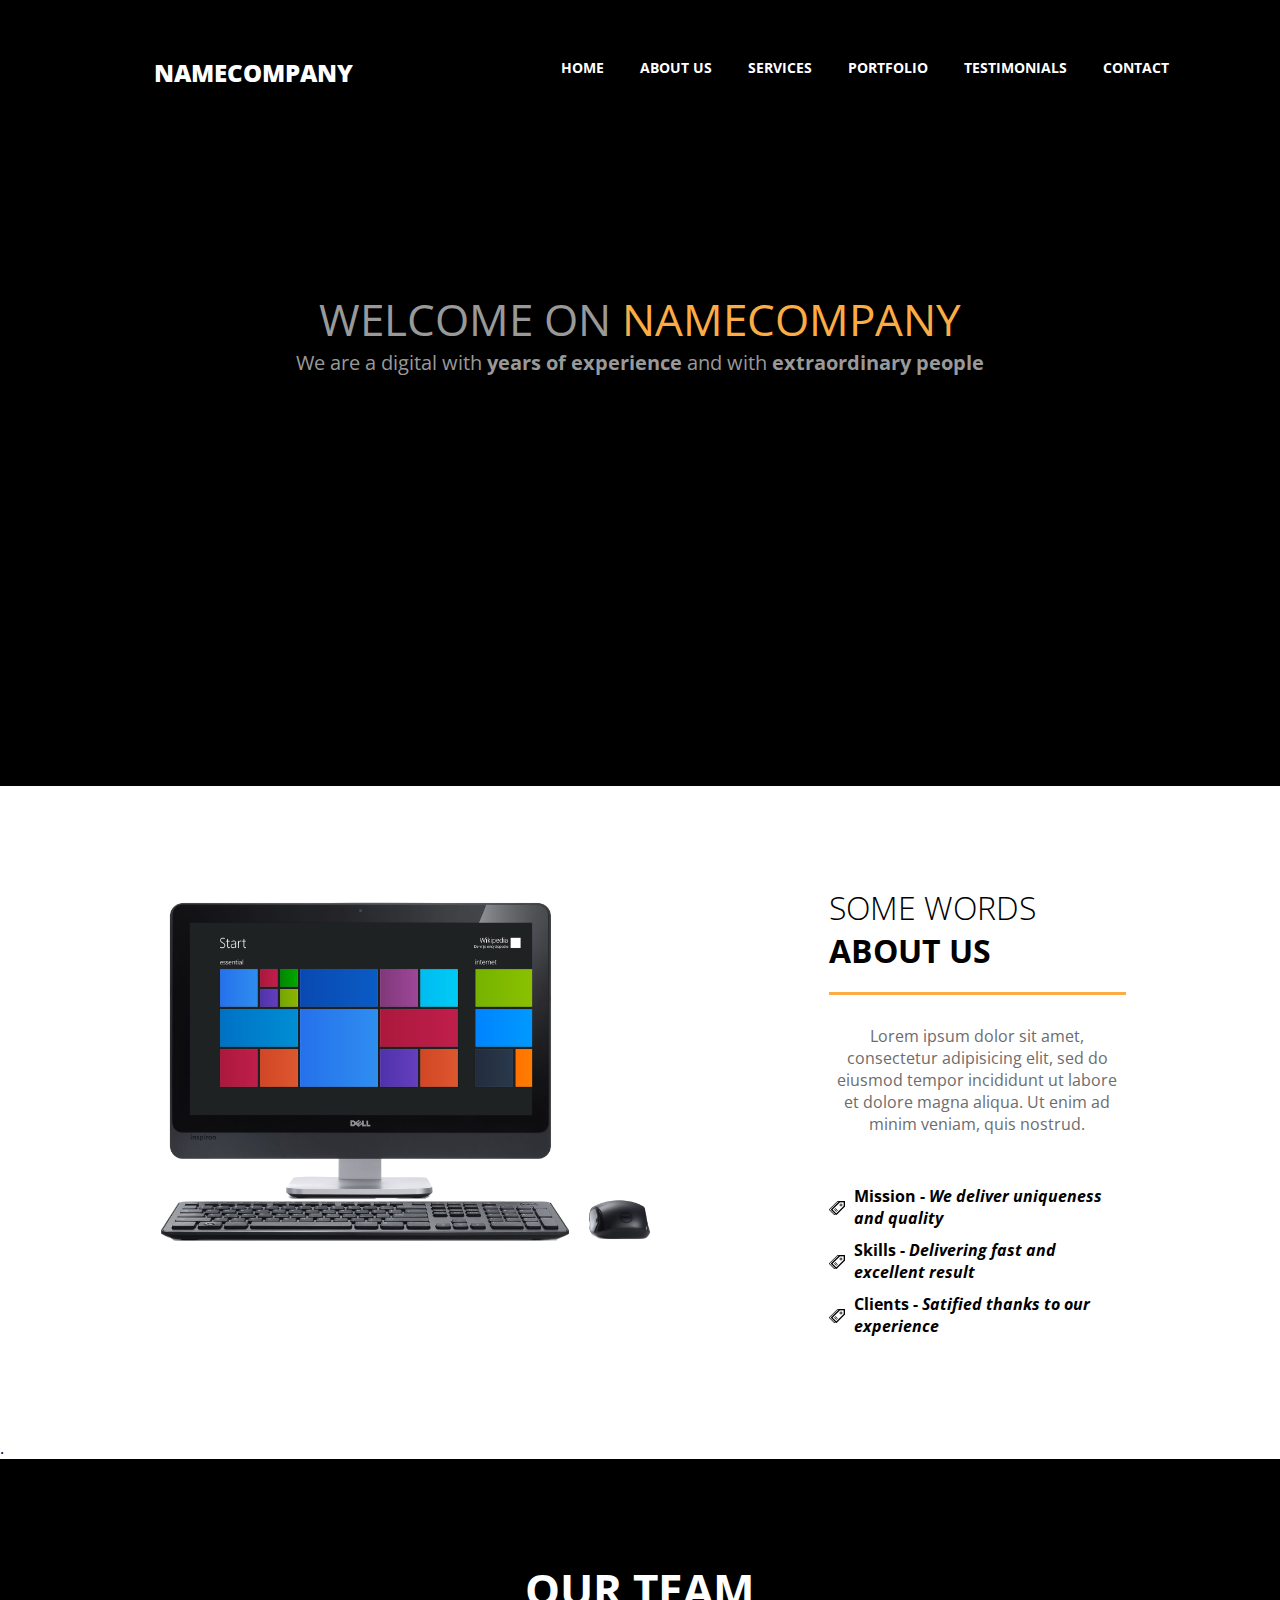
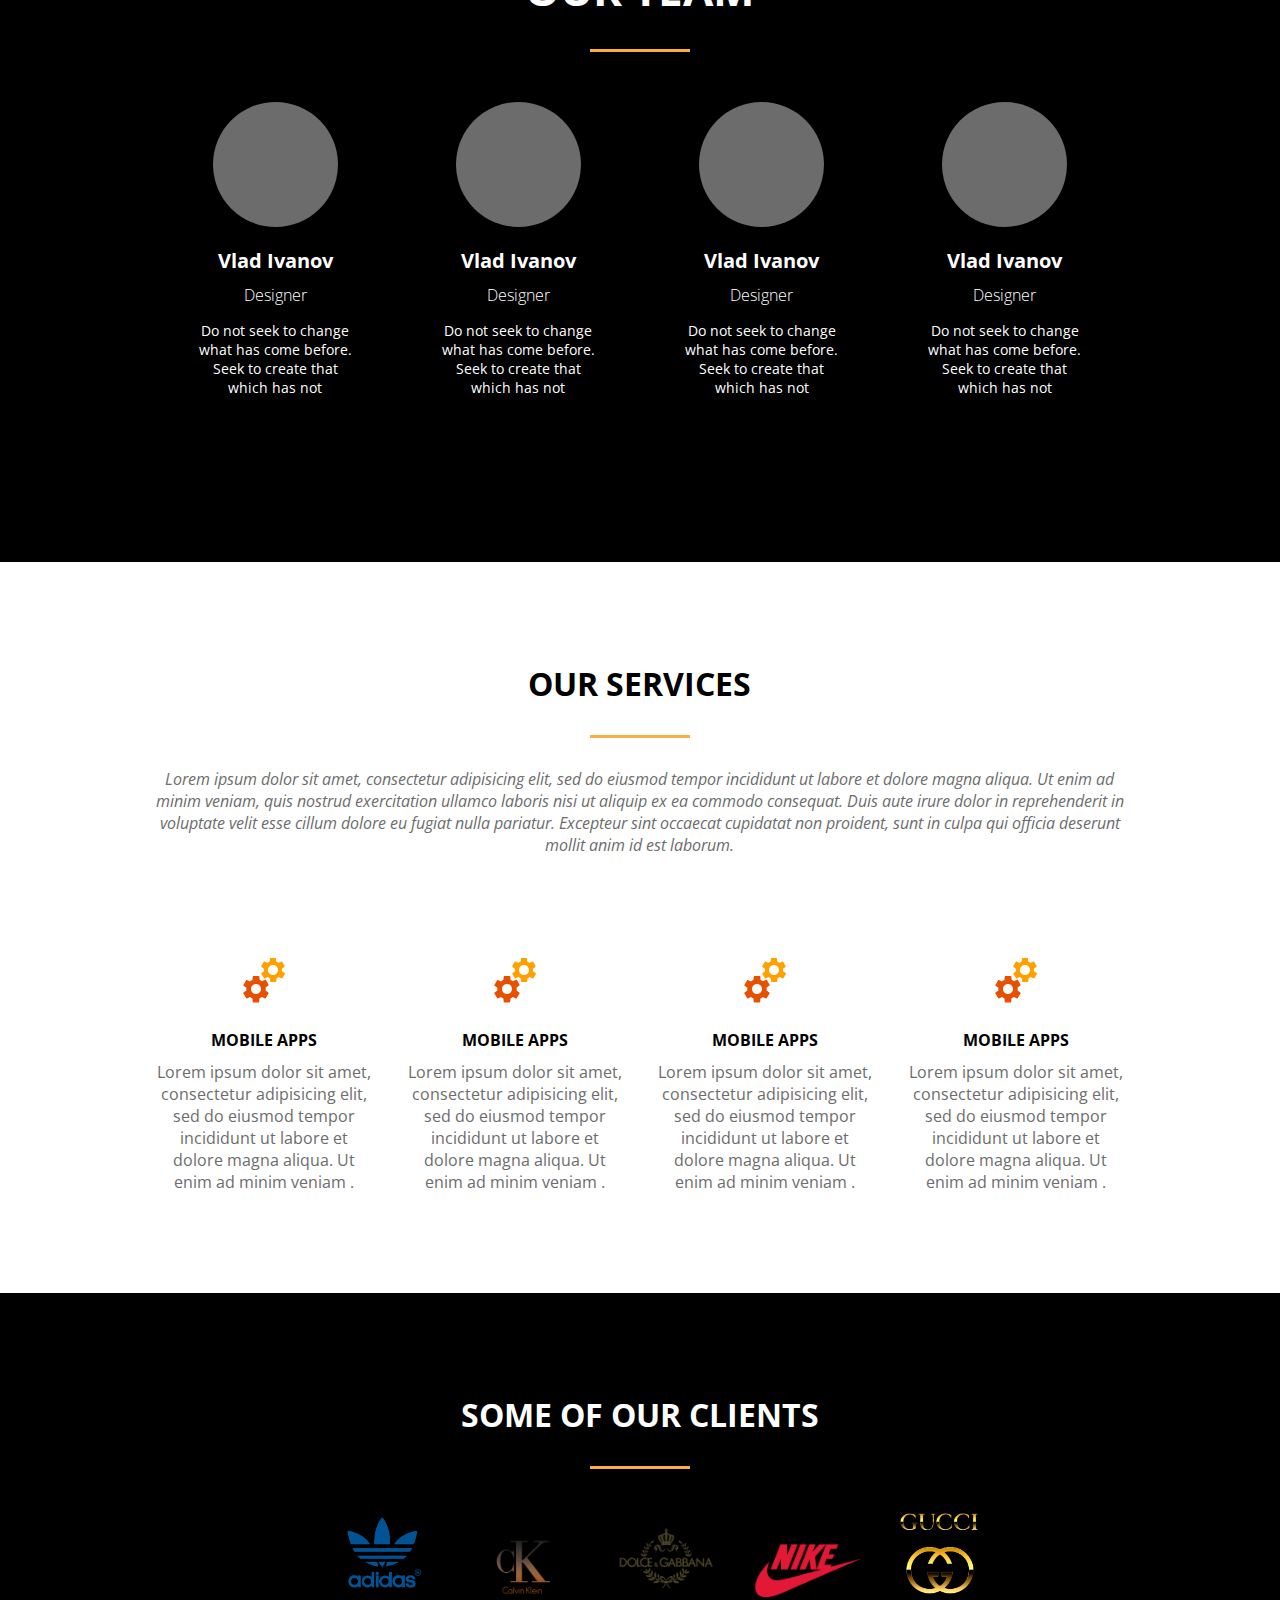
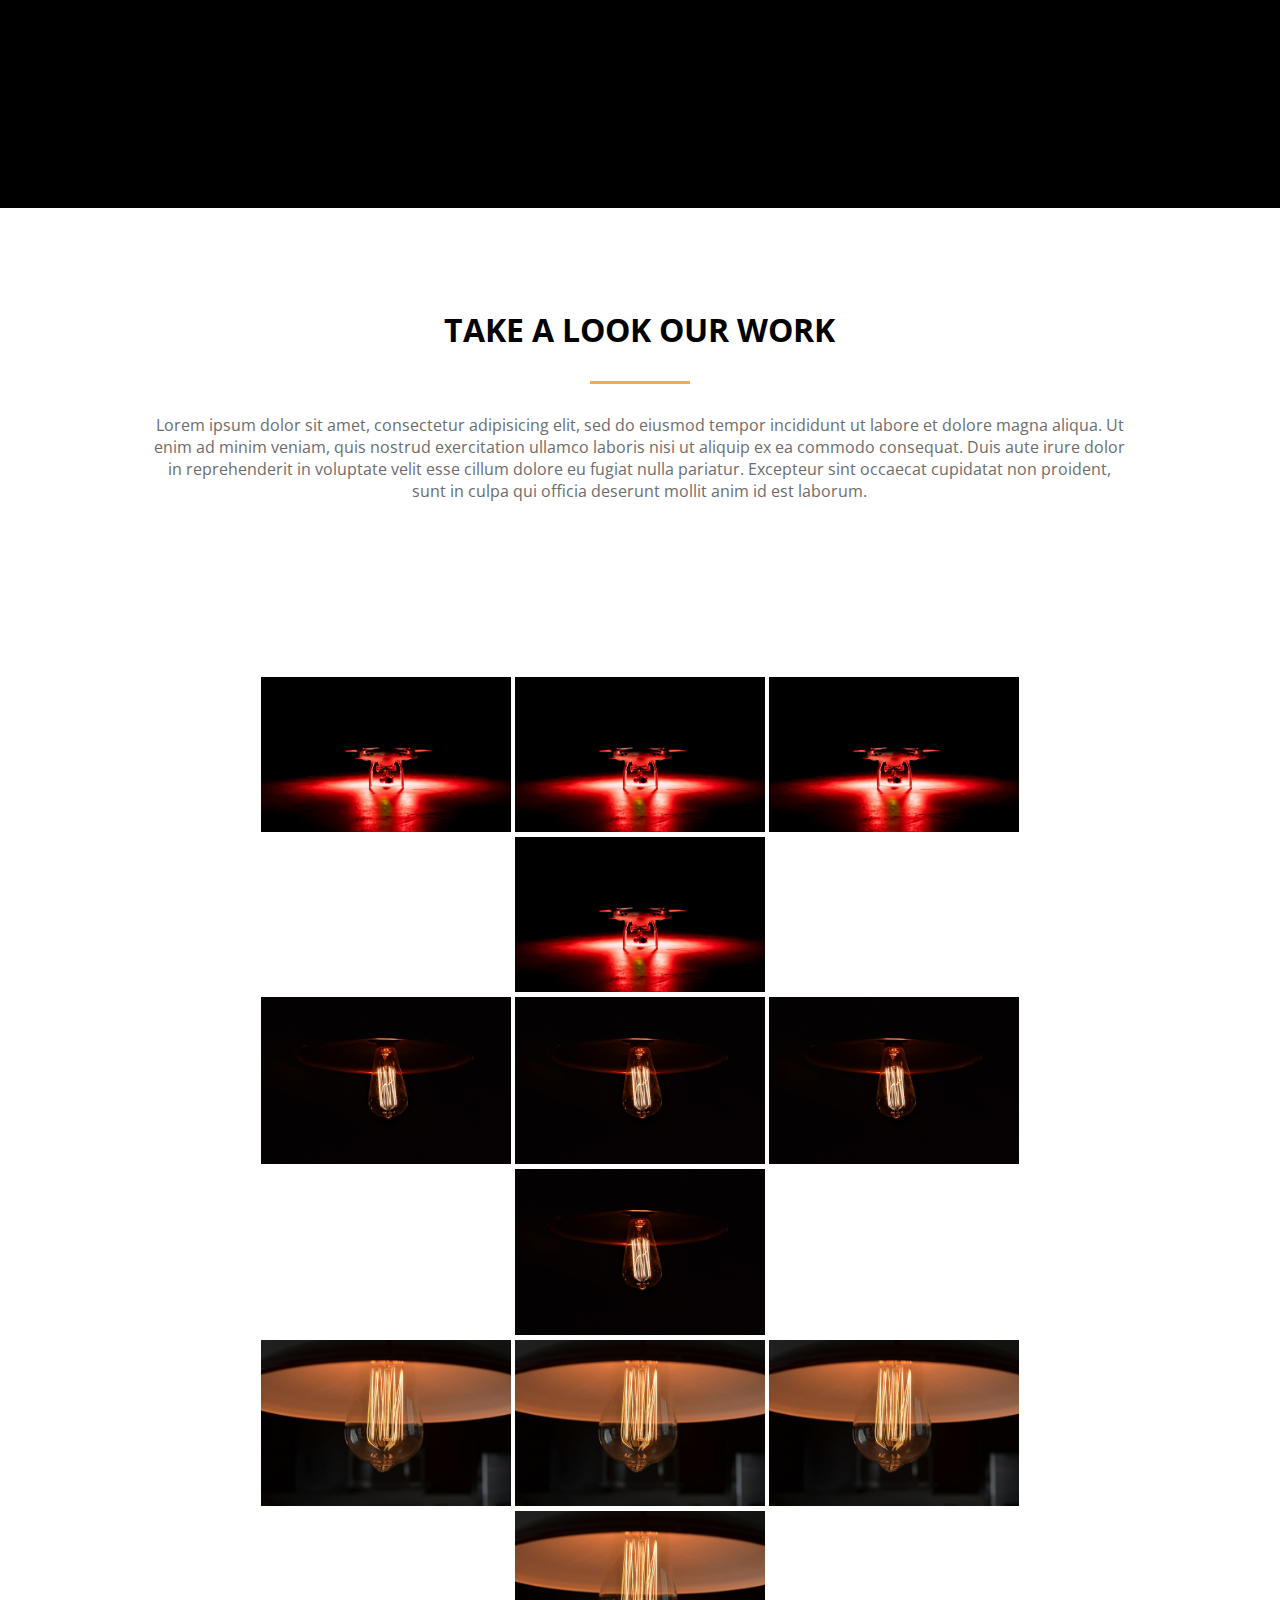
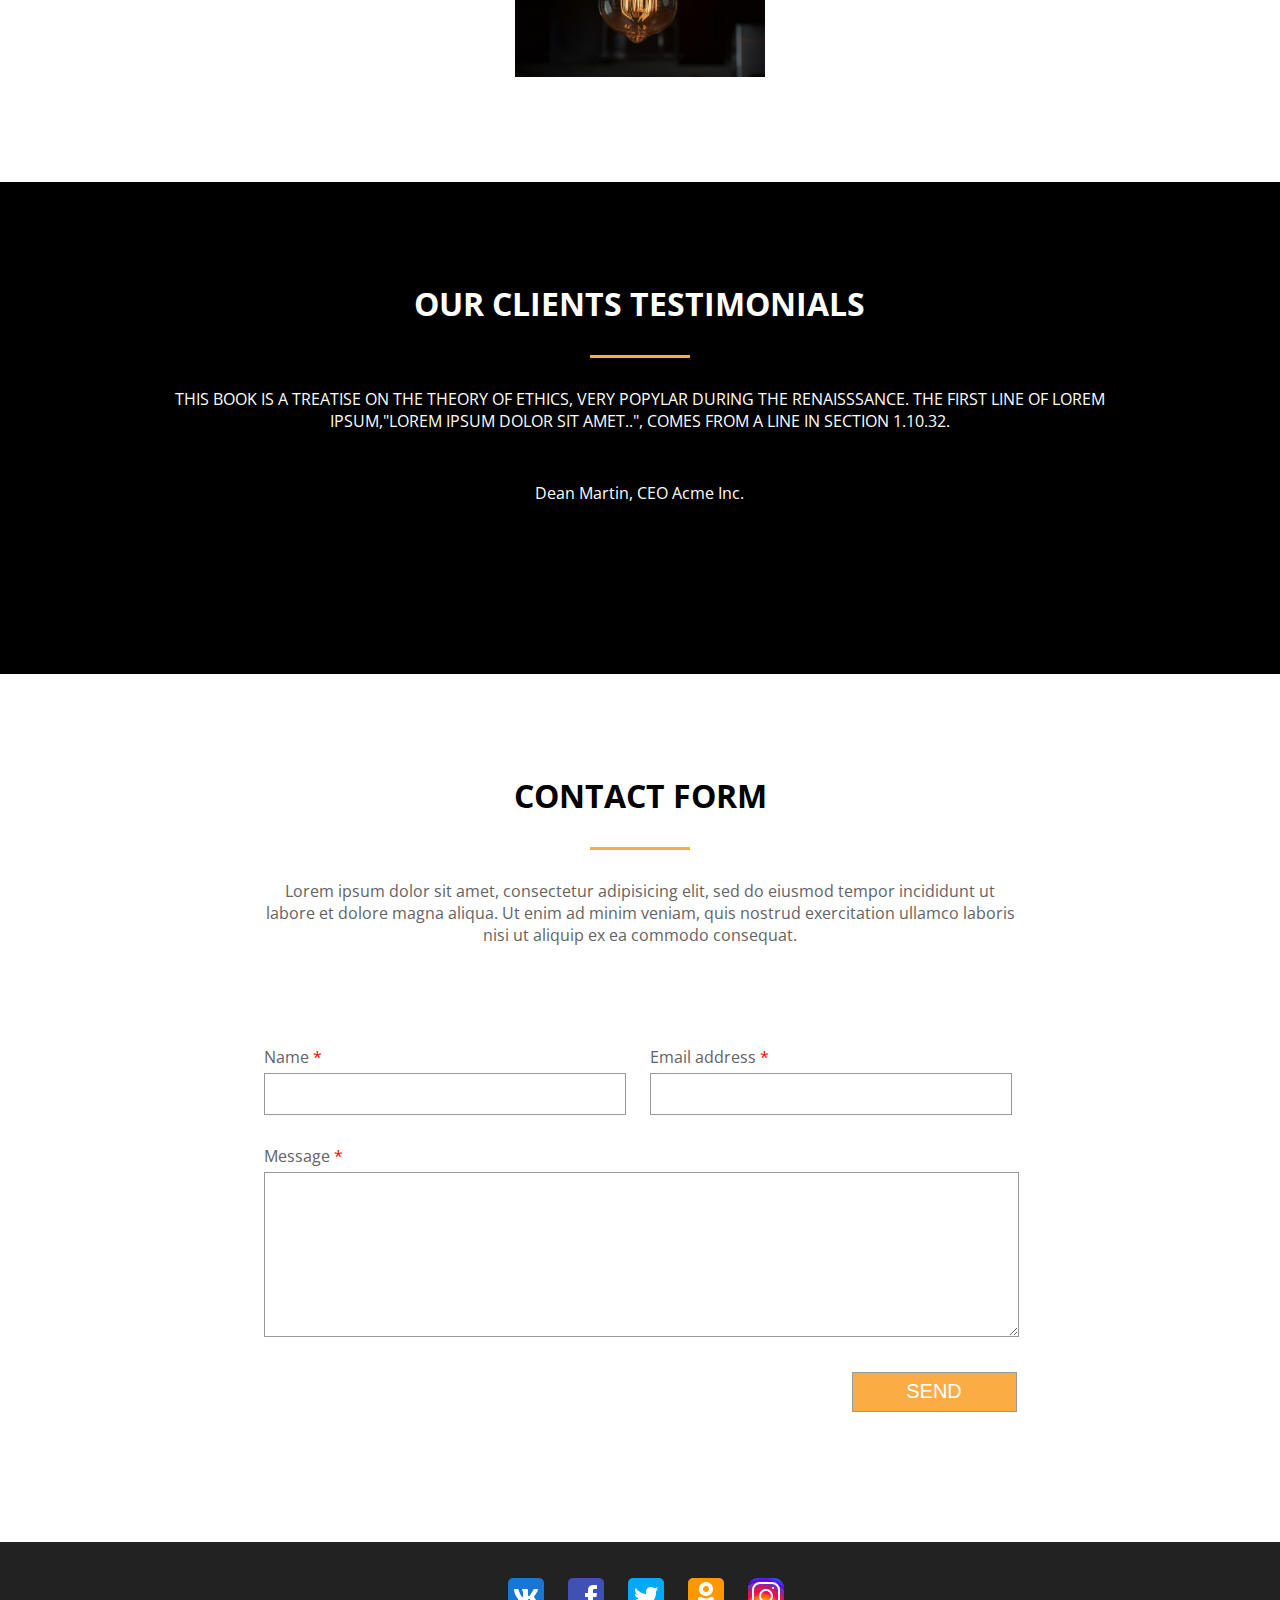
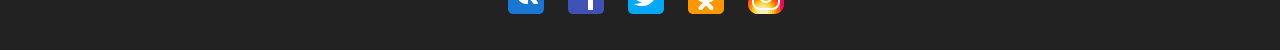
<file: devWebBlog/index.html>
<!DOCTYPE html>
<html>
<head>
	<title>DevWebBlog</title>
	<link href="https://fonts.googleapis.com/css2?family=Open+Sans:wght@300;400;700;800&display=swap" rel="stylesheet">
	<link rel="stylesheet" type="text/css" href="css/style.css">

</head>
<body>
	<header>
    <div class="header_logo">
    	<p>NameCompany</p>
    </div>
    <nav>
    	<div class="topnav " id="myTopnav">
    		<a href="#">HOME</a>
    		<a href="#">ABOUT US</a>
    		<a href="#">SERVICES</a>
    		<a href="#">PORTFOLIO</a>
    		<a href="#">TESTIMONIALS</a>
    		<a href="#">CONTACT</a>
    		<a href="#" id="menu" class="icon">&#9776;</a>
    	</div>
    </nav>
    </header>
    <main>
    	<div class="main-welcome"> 
    		<h1>WELCOME ON <span class="mycompany">NAMECOMPANY</span></h1>
    		<P>We are a digital with <strong>years of experience</strong> and with <strong>extraordinary people</strong></P>
    	</div>
        
        <div class="wrapper">
        	<div class="main-about">
        		<div class="about-left">
        			<img class="mv-100" src="img/comp.png" width="500px" alt="mycompany">
        		</div>

        		<div class="about-right">
        			<h1><span class="span-text">SOME WORDS</span> ABOUT US</h1>
        			<p>Lorem ipsum dolor sit amet, consectetur adipisicing elit, sed do eiusmod
        			tempor incididunt ut labore et dolore magna aliqua. Ut enim ad minim veniam,
        			quis nostrud.</p>
        			<ul>
        				<li>
        					Mission - <i>We deliver uniqueness and quality</i>
        				</li>
        				<li>
        					Skills - <i>Delivering fast and excellent result</i>
        				</li>
        				<li>
        					Clients - <i>Satified thanks to our experience</i>
        				</li>
        			</ul>
        		</div>
        	</div>
        </div>
        
 


        .<div class="main-team">
        	<div class="wrapper">
        	<h1>OUR TEAM</h1>



        	<div class="line"></div>



        	<div class="team-cards">

        		<div class="card">
        			<div class="photo"></div>
        			<h4 class="name">Vlad Ivanov</h4>
        			<p class="position">Designer</p>
        			<p class="about-position">Do not seek to change what has come before. Seek to create that which has not</p>
        		</div>

        		<div class="card">
        			<div class="photo"></div>
        			<h4 class="name">Vlad Ivanov</h4>
        			<p class="position">Designer</p>
        			<p class="about-position">Do not seek to change what has come before. Seek to create that which has not</p>
        		</div>

        		<div class="card">
        			<div class="photo"></div>
        			<h4 class="name">Vlad Ivanov</h4>
        			<p class="position">Designer</p>
        			<p class="about-position">Do not seek to change what has come before. Seek to create that which has not</p>
        		</div>

        		<div class="card">
        			<div class="photo"></div>
        			<h4 class="name">Vlad Ivanov</h4>
        			<p class="position">Designer</p>
        			<p class="about-position">Do not seek to change what has come before. Seek to create that which has not</p>
        		</div>

        	</div>

        	</div>
        </div>







        <div class="main-services">
        	<div class="wrapper">
        		<h1>OUR SERVICES</h1>
        		<div class="line"></div>
        		<p><i>Lorem ipsum dolor sit amet, consectetur adipisicing elit, sed do eiusmod
        		tempor incididunt ut labore et dolore magna aliqua. Ut enim ad minim veniam,
        		quis nostrud exercitation ullamco laboris nisi ut aliquip ex ea commodo
        		consequat. Duis aute irure dolor in reprehenderit in voluptate velit esse
        		cillum dolore eu fugiat nulla pariatur. Excepteur sint occaecat cupidatat non
        		proident, sunt in culpa qui officia deserunt mollit anim id est laborum.</i></p>
        		<div class="services-cards">
        			<div class="services-card">
        				<img src="img/services.svg" alt="mobile apps">
        				<h4>MOBILE APPS</h4>
        				<P>Lorem ipsum dolor sit amet, consectetur adipisicing elit, sed do eiusmod
        				tempor incididunt ut labore et dolore magna aliqua. Ut enim ad minim veniam
        			    .</P>
        			</div>


        			<div class="services-card">
        				<img src="img/services.svg" alt="mobile apps">
        				<h4>MOBILE APPS</h4>
        				<P>Lorem ipsum dolor sit amet, consectetur adipisicing elit, sed do eiusmod
        				tempor incididunt ut labore et dolore magna aliqua. Ut enim ad minim veniam
        			    .</P>
        			</div>

        			<div class="services-card">
        				<img src="img/services.svg" alt="mobile apps">
        				<h4>MOBILE APPS</h4>
        				<P>Lorem ipsum dolor sit amet, consectetur adipisicing elit, sed do eiusmod
        				tempor incididunt ut labore et dolore magna aliqua. Ut enim ad minim veniam
        			    .</P>
        			</div>

        			<div class="services-card">
        				<img src="img/services.svg" alt="mobile apps">
        				<h4>MOBILE APPS</h4>
        				<P>Lorem ipsum dolor sit amet, consectetur adipisicing elit, sed do eiusmod
        				tempor incididunt ut labore et dolore magna aliqua. Ut enim ad minim veniam
        			    .</P>
        			</div>
        		</div>
        	</div>
        </div>



        <div class="main-client">
        	<div class="wrapper">
        	<h1><span>SOME OF </span>OUR CLIENTS</h1>
        	<div class="line"></div>
        	<div class="clients">
        		<img src="img/adida.png" alt="lacoste" width="108px">

        		<img src="img/calvin.png" alt="chanel" width="108px">

        		<img src="img/dolce.png" alt="zara" width="108px">

        		<img src="img/nike.png" alt="lan" width="108px">

        		<img src="img/guci.png" alt="gue" width="86px">
        	</div>
        	</div>
        </div>




    <div class="wrapper">
       <div class="main-work">
       		<h1>TAKE A LOOK OUR WORK</h1>
       	<div class="line"></div>
       	<p class="text">Lorem ipsum dolor sit amet, consectetur adipisicing elit, sed do eiusmod
       	tempor incididunt ut labore et dolore magna aliqua. Ut enim ad minim veniam,
       	quis nostrud exercitation ullamco laboris nisi ut aliquip ex ea commodo
       	consequat. Duis aute irure dolor in reprehenderit in voluptate velit esse
       	cillum dolore eu fugiat nulla pariatur. Excepteur sint occaecat cupidatat non
       	proident, sunt in culpa qui officia deserunt mollit anim id est laborum.</p>
             
             <div class="gallery">

             	<div class="line1">
             		<img src="img/line1.jpg" alt="img" width="250px">
             		<img src="img/line1.jpg" alt="img" width="250px">
             		<img src="img/line1.jpg" alt="img" width="250px">
             		<img src="img/line1.jpg" alt="img" width="250px">
             		
             		

             	</div>

             	<div class="line2">
             		<img src="img/line2.jpg" alt="img" width="250px">
             		<img src="img/line2.jpg" alt="img" width="250px">
             		<img src="img/line2.jpg" alt="img" width="250px">
             		<img src="img/line2.jpg" alt="img" width="250px">
             	</div>

             	<div class="line3">
             		<img src="img/line3.jpg" alt="img" width="250px">
             		<img src="img/line3.jpg" alt="img" width="250px">
             		<img src="img/line3.jpg" alt="img" width="250px">
             		<img src="img/line3.jpg" alt="img" width="250px">
             	</div>
             </div>
       </div>


    </div>
















        <div class="main-testimonials">
        	<div class="wrapper">
        	<h1>our clients testimonials</h1>
        	<div class="line"></div>
        	<p class="testimonials">This book is a treatise on the theory of ethics, very popylar during the Renaisssance. The 
        	first line of Lorem ipsum,"Lorem ipsum dolor sit amet..", comes from a line in section 1.10.32.</p>
        	<p>Dean Martin, CEO Acme Inc.</p>
        	</div>
        </div>

        


        <section class="contact-form">

        	<div class="contact-wrapper">
        		<h1>CONTACT FORM</h1>
        	<div class="line"></div>
        	<P>Lorem ipsum dolor sit amet, consectetur adipisicing elit, sed do eiusmod
        	tempor incididunt ut labore et dolore magna aliqua. Ut enim ad minim veniam,
        	quis nostrud exercitation ullamco laboris nisi ut aliquip ex ea commodo
        	consequat.</P>
        		<form name="newform" method="post">
        			<div class="form-input">
        				<p>Name <span class="red">*</span><input type="text"></p>
        				

        				<p>Email address <span class="red">*</span><input type="text"></p>
        				
        			</div>
        			<p>Message <span class="red">*</span></p>
        			<textarea name="text"></textarea>

        			<div class="button-block">
        				<input type="submit" value="SEND">
        			</div>
        		</form>
        	</div>
        </section>






    </main>




    <footer>
    	
        <div class="wrapper">
    	<div class="social">
    		<img src="img/footIcon/vk.svg" alt="social">
            <img src="img/footIcon/fb.svg" alt="social">
            <img src="img/footIcon/tw.svg" alt="social">
            <img src="img/footIcon/od.svg" alt="social">
            <img src="img/footIcon/inst.svg" alt="social">
    	</div>

    	</div>
    </footer>



             <script src ="js/scripts.js"></script>
</body>
</html>
</file>
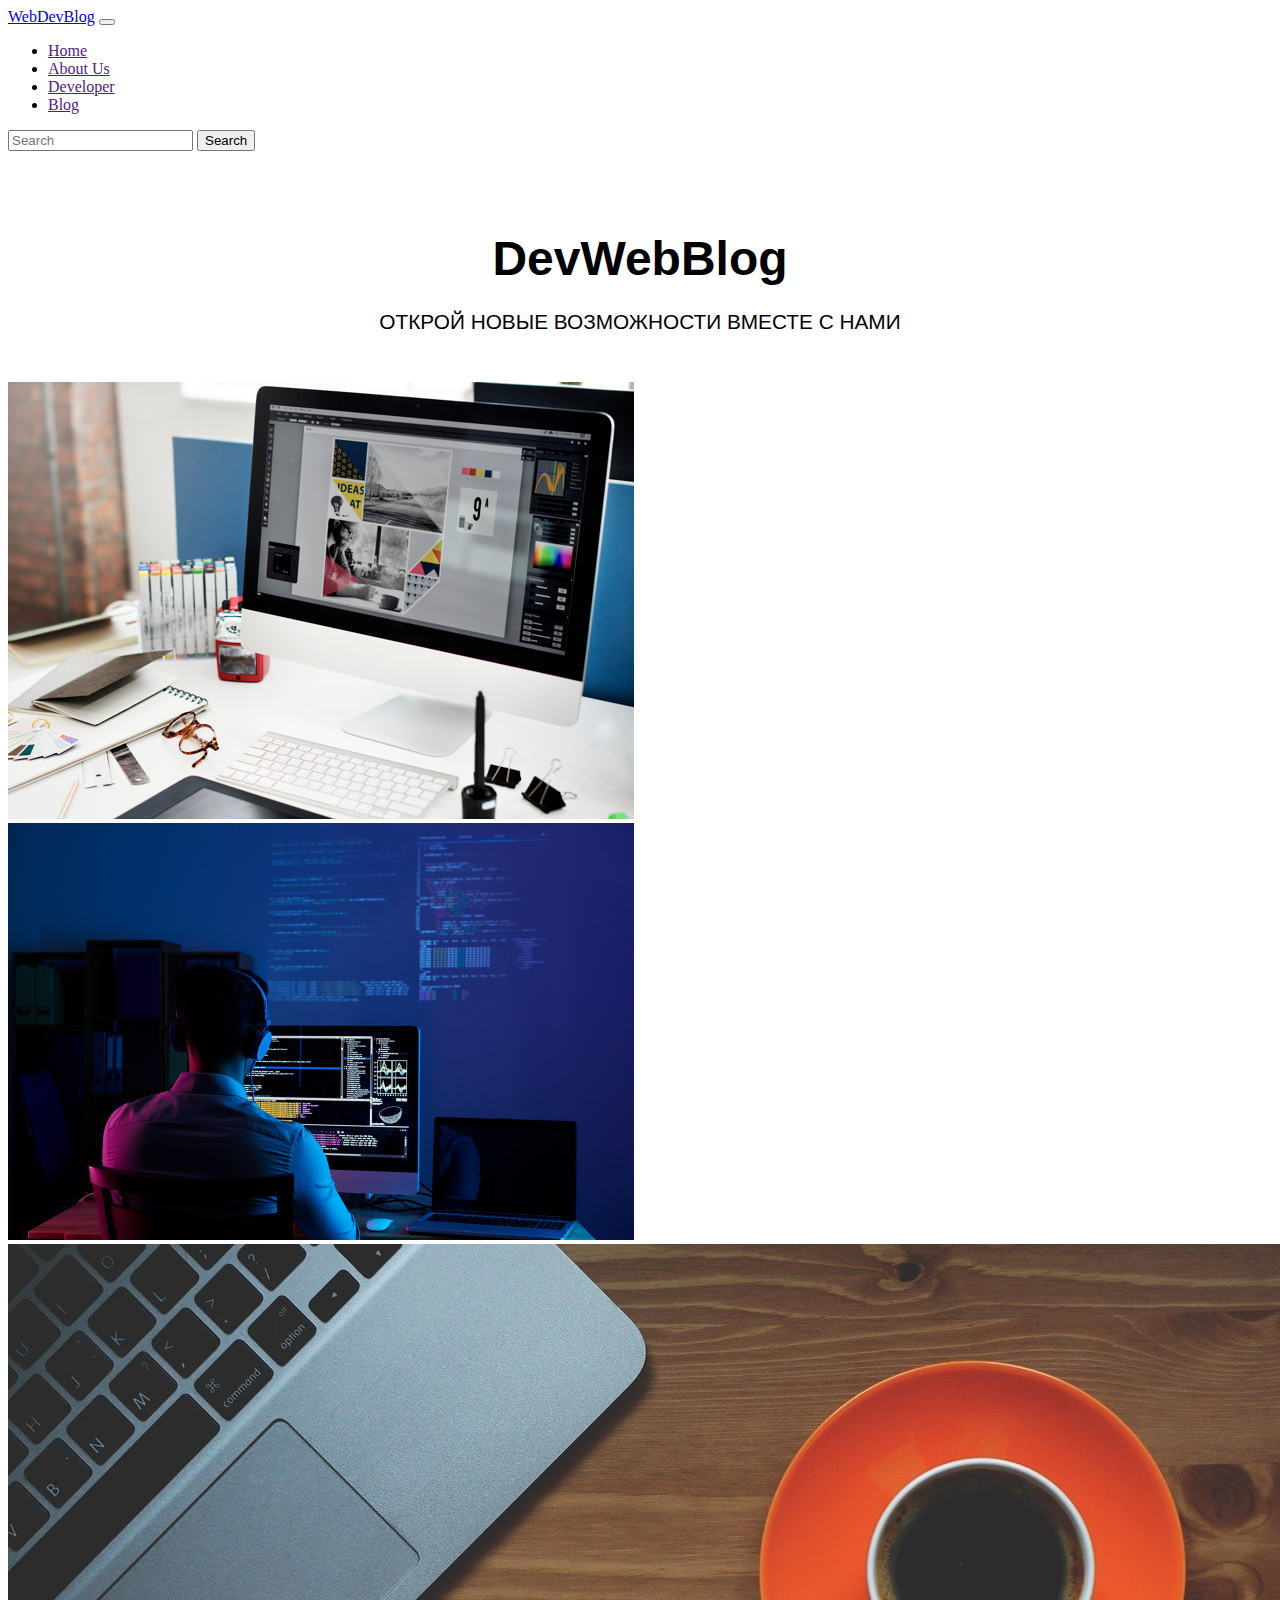
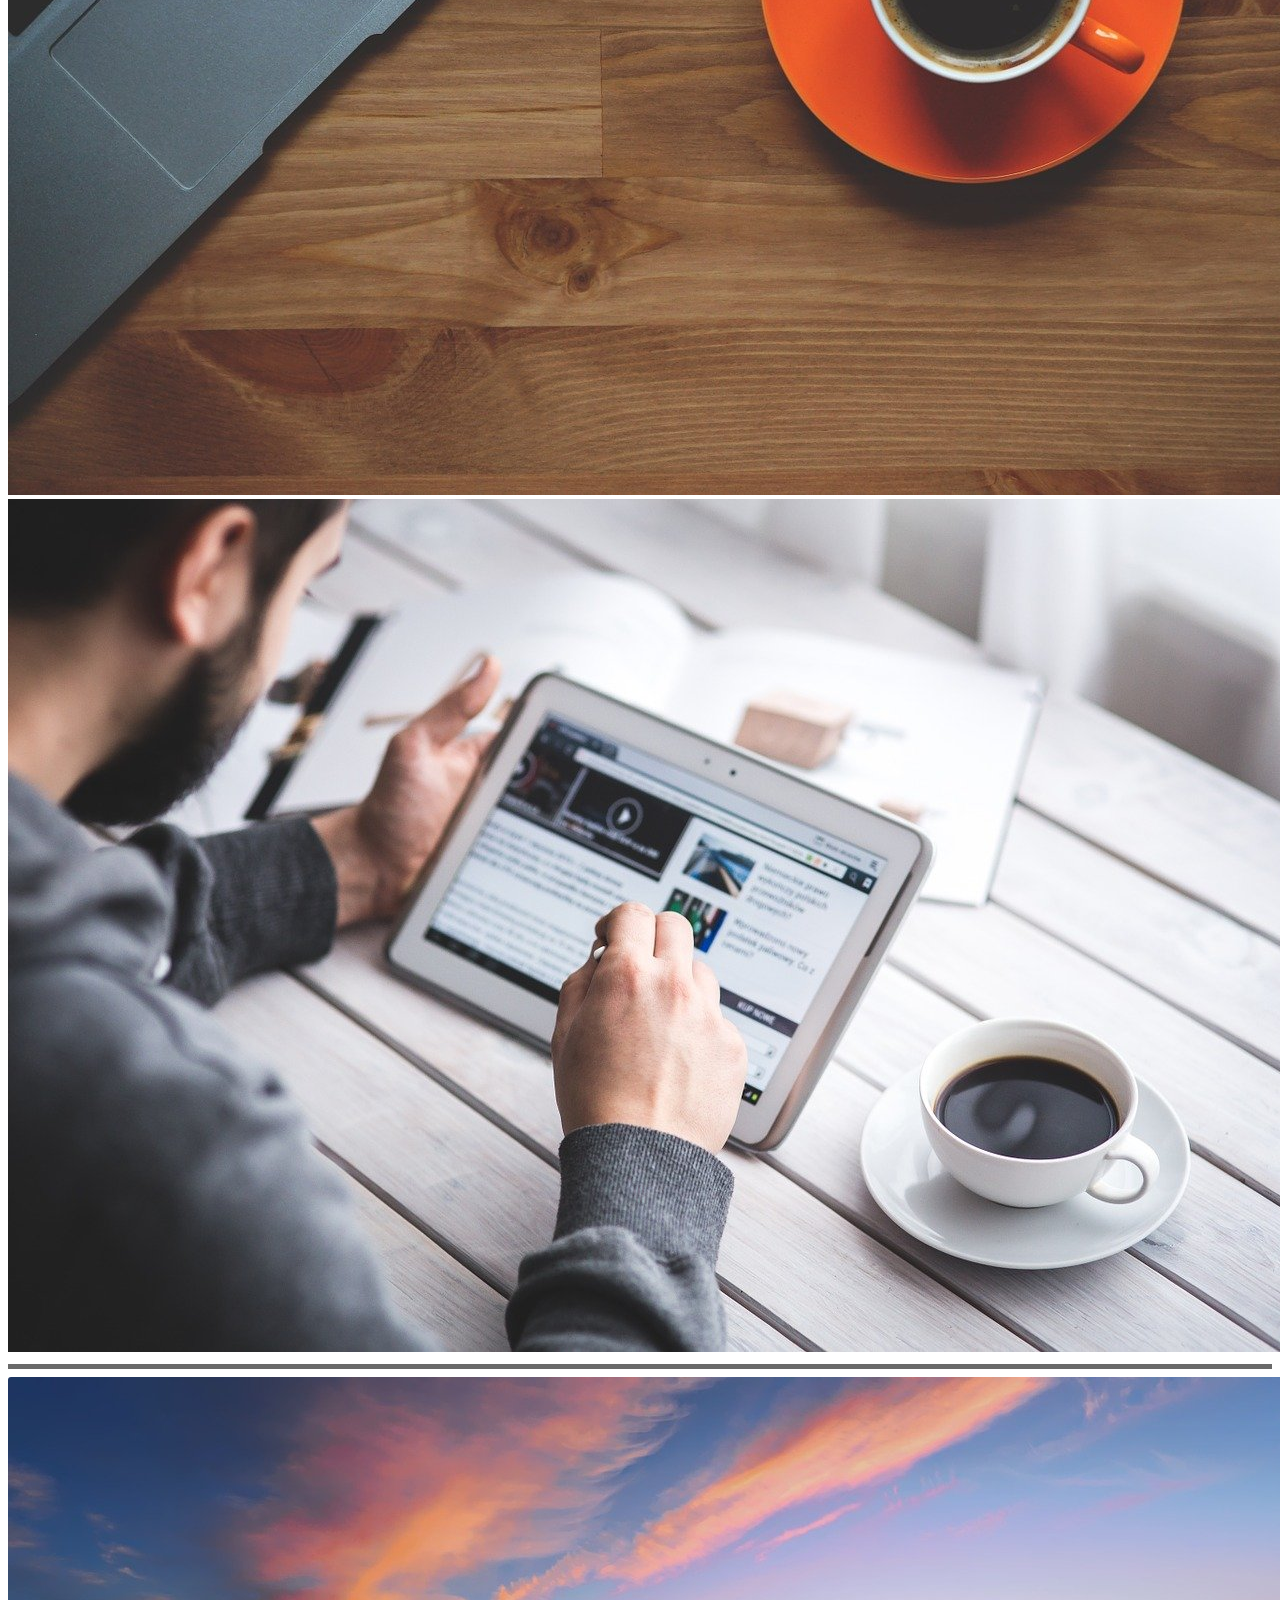
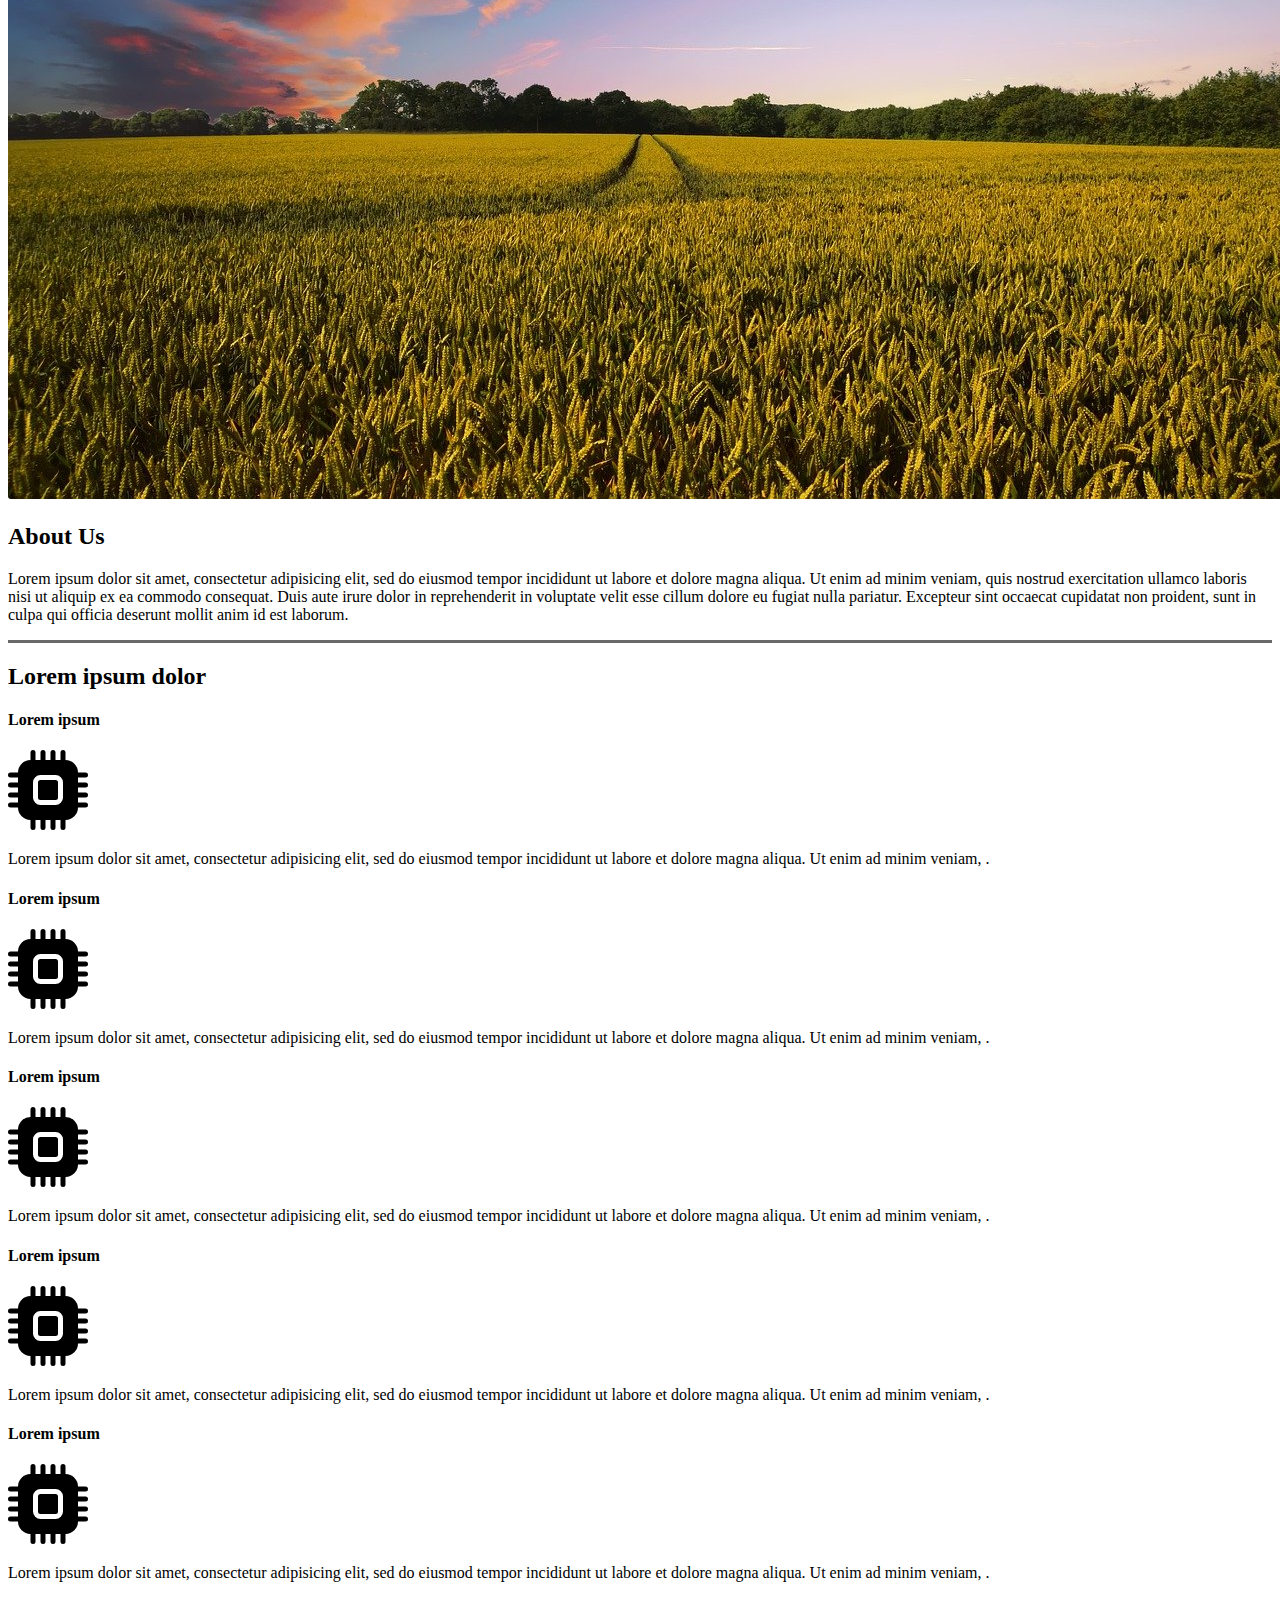
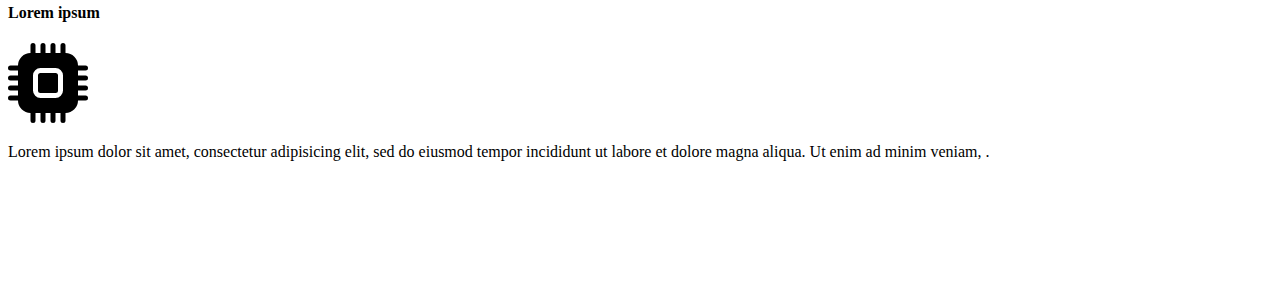
<file: DevWebBlog/index.html>
<!DOCTYPE html>
<html>
<head lang="en">
	<title>www</title>
	<meta charset="utf-8">
	<meta name="viewport" content="width=device-width, initial-scale=1.0">
	<link rel="stylesheet" href="https://cdn.jsdelivr.net/npm/bootstrap@4.5.3/dist/css/bootstrap.min.css" integrity="sha384-TX8t27EcRE3e/ihU7zmQxVncDAy5uIKz4rEkgIXeMed4M0jlfIDPvg6uqKI2xXr2" crossorigin="anonymous">
	<link rel="stylesheet" type="text/css" href="style.css">
    
</head>
<body>
   <nav class="fixed-top navbar navbar-expand-sm navbar-dark bg-dark ">

   	<div class="container">
   		<a href="#" class="navbar-brand">WebDevBlog</a>

   		<button class="navbar-toggler" type="button" data-toggle="collapse" data-target="#navbarContent"
   		aria-controls="navbarContent" aria-expended="false">
   			<span class="navbar-toggler-icon"></span>
   		</button>

   		<div class="collapse navbar-collapse" id="navbarContent">
   			<ul class="navbar-nav mr-auto mb-2">
   				<li class="nav-item">
   					<a href="" class="nav-link">Home</a>
   				</li>
   				<li class="nav-item">
   					<a href="" class="nav-link">About Us</a>
   				</li>
   				<li class="nav-item">
   					<a href="" class="nav-link">Developer</a>
   				</li>
   				<li class="nav-item">
   					<a href="" class="nav-link">Blog</a>
   				</li>
   			</ul>

   			<form action="" class="d-flex">
   				<input type="search"  placeholder="Search" class="form-control mr-2">
   				<button class="btn btn-danger">
   					Search
   				</button>
   			</form>
   		</div>	
   	</div>
   </nav>
   <main>
   	<div class="container cont">
   		DevWebBlog
   		<p class="text">
   			Открой новые возможности вместе с нами
   		</p>

   	</div>
   	<div class=" container img-p carousel slide " id="carouselControls" data-ride="carousel">
   		<div class="carousel-inner">

   			<div class="carousel-item active" >
   				<img class="d-block w-100" src="img/photo3.jpg">
   			</div>
   			<div class="carousel-item">
   				<img class="d-block w-100" src="img/photo.jpg">
   			</div>
   			<div class="carousel-item">
   				<img class="d-block w-100" src="img/photo4.jpg">
   			</div>
   			<div class="carousel-item">
   				<img class="d-block w-100" src="img/photo5.jpg">
   			</div>
   			
   		</div>
   		
   		<div>
   			
   		</div>
   		<a  class="carousel-control-prev" role="button" href="#carouselControls" data-slide="prev">
   			<span class="carousel-control-prev-icon"></span>
   		</a>
   		<a class="carousel-control-next" role="button" href="#carouselControls" data-slide="next">
   			<span class="carousel-control-next-icon"></span>
   		</a>
   	</div>
   	<hr  >
      <div class="container my-5">



      	<div class="row " style="border-bottom: 3px solid #696969;">
      		<div class="col-md-4 col-sm-12 ">
      			<img  class="w-100 " src="img/ferma.jpg" style="border-radius: 3px; ">
      			
      		</div>

      		<div class="col-md-8 col-sm-12 text-center " >
      			<h2 class="my-3">About Us</h2>
      			<p>Lorem ipsum dolor sit amet, consectetur adipisicing elit, sed do eiusmod
      			tempor incididunt ut labore et dolore magna aliqua. Ut enim ad minim veniam,
      			quis nostrud exercitation ullamco laboris nisi ut aliquip ex ea commodo
      			consequat. Duis aute irure dolor in reprehenderit in voluptate velit esse
      			cillum dolore eu fugiat nulla pariatur. Excepteur sint occaecat cupidatat non
      			proident, sunt in culpa qui officia deserunt mollit anim id est laborum.</p>
      		</div>

      	</div>




      	<h2 class="text-center my-5">Lorem ipsum dolor</h2>
      	<div class="row gy-5">
      		<div class="col-md-4 col-sm-6 text-center">
      			<h4>
      				Lorem ipsum
      			</h4>
      			<svg width="5em" height="5em" viewBox="0 0 16 16" class="bi bi-cpu-fill" fill="currentColor" xmlns="http://www.w3.org/2000/svg">
  <path fill-rule="evenodd" d="M5.5.5a.5.5 0 0 0-1 0V2A2.5 2.5 0 0 0 2 4.5H.5a.5.5 0 0 0 0 1H2v1H.5a.5.5 0 0 0 0 1H2v1H.5a.5.5 0 0 0 0 1H2v1H.5a.5.5 0 0 0 0 1H2A2.5 2.5 0 0 0 4.5 14v1.5a.5.5 0 0 0 1 0V14h1v1.5a.5.5 0 0 0 1 0V14h1v1.5a.5.5 0 0 0 1 0V14h1v1.5a.5.5 0 0 0 1 0V14a2.5 2.5 0 0 0 2.5-2.5h1.5a.5.5 0 0 0 0-1H14v-1h1.5a.5.5 0 0 0 0-1H14v-1h1.5a.5.5 0 0 0 0-1H14v-1h1.5a.5.5 0 0 0 0-1H14A2.5 2.5 0 0 0 11.5 2V.5a.5.5 0 0 0-1 0V2h-1V.5a.5.5 0 0 0-1 0V2h-1V.5a.5.5 0 0 0-1 0V2h-1V.5zm1 4.5A1.5 1.5 0 0 0 5 6.5v3A1.5 1.5 0 0 0 6.5 11h3A1.5 1.5 0 0 0 11 9.5v-3A1.5 1.5 0 0 0 9.5 5h-3zm0 1a.5.5 0 0 0-.5.5v3a.5.5 0 0 0 .5.5h3a.5.5 0 0 0 .5-.5v-3a.5.5 0 0 0-.5-.5h-3z"/>
                   </svg>
                   <p>Lorem ipsum dolor sit amet, consectetur adipisicing elit, sed do eiusmod
                   tempor incididunt ut labore et dolore magna aliqua. Ut enim ad minim veniam,
                   .</p>
      		</div>
      		<div class="col-md-4 col-sm-6 text-center">
      			<h4>
      				Lorem ipsum
      			</h4>
      			<svg width="5em" height="5em" viewBox="0 0 16 16" class="bi bi-cpu-fill" fill="currentColor" xmlns="http://www.w3.org/2000/svg">
  <path fill-rule="evenodd" d="M5.5.5a.5.5 0 0 0-1 0V2A2.5 2.5 0 0 0 2 4.5H.5a.5.5 0 0 0 0 1H2v1H.5a.5.5 0 0 0 0 1H2v1H.5a.5.5 0 0 0 0 1H2v1H.5a.5.5 0 0 0 0 1H2A2.5 2.5 0 0 0 4.5 14v1.5a.5.5 0 0 0 1 0V14h1v1.5a.5.5 0 0 0 1 0V14h1v1.5a.5.5 0 0 0 1 0V14h1v1.5a.5.5 0 0 0 1 0V14a2.5 2.5 0 0 0 2.5-2.5h1.5a.5.5 0 0 0 0-1H14v-1h1.5a.5.5 0 0 0 0-1H14v-1h1.5a.5.5 0 0 0 0-1H14v-1h1.5a.5.5 0 0 0 0-1H14A2.5 2.5 0 0 0 11.5 2V.5a.5.5 0 0 0-1 0V2h-1V.5a.5.5 0 0 0-1 0V2h-1V.5a.5.5 0 0 0-1 0V2h-1V.5zm1 4.5A1.5 1.5 0 0 0 5 6.5v3A1.5 1.5 0 0 0 6.5 11h3A1.5 1.5 0 0 0 11 9.5v-3A1.5 1.5 0 0 0 9.5 5h-3zm0 1a.5.5 0 0 0-.5.5v3a.5.5 0 0 0 .5.5h3a.5.5 0 0 0 .5-.5v-3a.5.5 0 0 0-.5-.5h-3z"/>
                   </svg>
                   <p>Lorem ipsum dolor sit amet, consectetur adipisicing elit, sed do eiusmod
                   tempor incididunt ut labore et dolore magna aliqua. Ut enim ad minim veniam,
                   .</p>
      		</div>
      		<div class="col-md-4 col-sm-6 text-center">
      			<h4>
      				Lorem ipsum
      			</h4>
      			<svg width="5em" height="5em" viewBox="0 0 16 16" class="bi bi-cpu-fill" fill="currentColor" xmlns="http://www.w3.org/2000/svg">
  <path fill-rule="evenodd" d="M5.5.5a.5.5 0 0 0-1 0V2A2.5 2.5 0 0 0 2 4.5H.5a.5.5 0 0 0 0 1H2v1H.5a.5.5 0 0 0 0 1H2v1H.5a.5.5 0 0 0 0 1H2v1H.5a.5.5 0 0 0 0 1H2A2.5 2.5 0 0 0 4.5 14v1.5a.5.5 0 0 0 1 0V14h1v1.5a.5.5 0 0 0 1 0V14h1v1.5a.5.5 0 0 0 1 0V14h1v1.5a.5.5 0 0 0 1 0V14a2.5 2.5 0 0 0 2.5-2.5h1.5a.5.5 0 0 0 0-1H14v-1h1.5a.5.5 0 0 0 0-1H14v-1h1.5a.5.5 0 0 0 0-1H14v-1h1.5a.5.5 0 0 0 0-1H14A2.5 2.5 0 0 0 11.5 2V.5a.5.5 0 0 0-1 0V2h-1V.5a.5.5 0 0 0-1 0V2h-1V.5a.5.5 0 0 0-1 0V2h-1V.5zm1 4.5A1.5 1.5 0 0 0 5 6.5v3A1.5 1.5 0 0 0 6.5 11h3A1.5 1.5 0 0 0 11 9.5v-3A1.5 1.5 0 0 0 9.5 5h-3zm0 1a.5.5 0 0 0-.5.5v3a.5.5 0 0 0 .5.5h3a.5.5 0 0 0 .5-.5v-3a.5.5 0 0 0-.5-.5h-3z"/>
                   </svg>
                   <p>Lorem ipsum dolor sit amet, consectetur adipisicing elit, sed do eiusmod
                   tempor incididunt ut labore et dolore magna aliqua. Ut enim ad minim veniam,
                   .</p>
      		</div>
      		<div class="col-md-4 col-sm-6 text-center">
      			<h4>
      				Lorem ipsum
      			</h4>
      			<svg width="5em" height="5em" viewBox="0 0 16 16" class="bi bi-cpu-fill" fill="currentColor" xmlns="http://www.w3.org/2000/svg">
  <path fill-rule="evenodd" d="M5.5.5a.5.5 0 0 0-1 0V2A2.5 2.5 0 0 0 2 4.5H.5a.5.5 0 0 0 0 1H2v1H.5a.5.5 0 0 0 0 1H2v1H.5a.5.5 0 0 0 0 1H2v1H.5a.5.5 0 0 0 0 1H2A2.5 2.5 0 0 0 4.5 14v1.5a.5.5 0 0 0 1 0V14h1v1.5a.5.5 0 0 0 1 0V14h1v1.5a.5.5 0 0 0 1 0V14h1v1.5a.5.5 0 0 0 1 0V14a2.5 2.5 0 0 0 2.5-2.5h1.5a.5.5 0 0 0 0-1H14v-1h1.5a.5.5 0 0 0 0-1H14v-1h1.5a.5.5 0 0 0 0-1H14v-1h1.5a.5.5 0 0 0 0-1H14A2.5 2.5 0 0 0 11.5 2V.5a.5.5 0 0 0-1 0V2h-1V.5a.5.5 0 0 0-1 0V2h-1V.5a.5.5 0 0 0-1 0V2h-1V.5zm1 4.5A1.5 1.5 0 0 0 5 6.5v3A1.5 1.5 0 0 0 6.5 11h3A1.5 1.5 0 0 0 11 9.5v-3A1.5 1.5 0 0 0 9.5 5h-3zm0 1a.5.5 0 0 0-.5.5v3a.5.5 0 0 0 .5.5h3a.5.5 0 0 0 .5-.5v-3a.5.5 0 0 0-.5-.5h-3z"/>
                   </svg>
                   <p>Lorem ipsum dolor sit amet, consectetur adipisicing elit, sed do eiusmod
                   tempor incididunt ut labore et dolore magna aliqua. Ut enim ad minim veniam,
                   .</p>
      		</div>
      		<div class="col-md-4 col-sm-6 text-center">
      			<h4>
      				Lorem ipsum
      			</h4>
      			<svg width="5em" height="5em" viewBox="0 0 16 16" class="bi bi-cpu-fill" fill="currentColor" xmlns="http://www.w3.org/2000/svg">
  <path fill-rule="evenodd" d="M5.5.5a.5.5 0 0 0-1 0V2A2.5 2.5 0 0 0 2 4.5H.5a.5.5 0 0 0 0 1H2v1H.5a.5.5 0 0 0 0 1H2v1H.5a.5.5 0 0 0 0 1H2v1H.5a.5.5 0 0 0 0 1H2A2.5 2.5 0 0 0 4.5 14v1.5a.5.5 0 0 0 1 0V14h1v1.5a.5.5 0 0 0 1 0V14h1v1.5a.5.5 0 0 0 1 0V14h1v1.5a.5.5 0 0 0 1 0V14a2.5 2.5 0 0 0 2.5-2.5h1.5a.5.5 0 0 0 0-1H14v-1h1.5a.5.5 0 0 0 0-1H14v-1h1.5a.5.5 0 0 0 0-1H14v-1h1.5a.5.5 0 0 0 0-1H14A2.5 2.5 0 0 0 11.5 2V.5a.5.5 0 0 0-1 0V2h-1V.5a.5.5 0 0 0-1 0V2h-1V.5a.5.5 0 0 0-1 0V2h-1V.5zm1 4.5A1.5 1.5 0 0 0 5 6.5v3A1.5 1.5 0 0 0 6.5 11h3A1.5 1.5 0 0 0 11 9.5v-3A1.5 1.5 0 0 0 9.5 5h-3zm0 1a.5.5 0 0 0-.5.5v3a.5.5 0 0 0 .5.5h3a.5.5 0 0 0 .5-.5v-3a.5.5 0 0 0-.5-.5h-3z"/>
                   </svg>
                   <p>Lorem ipsum dolor sit amet, consectetur adipisicing elit, sed do eiusmod
                   tempor incididunt ut labore et dolore magna aliqua. Ut enim ad minim veniam,
                   .</p>
      		</div>
      		<div class="col-md-4 col-sm-6 text-center">
      			<h4>
      				Lorem ipsum
      			</h4>
      			<svg width="5em" height="5em" viewBox="0 0 16 16" class="bi bi-cpu-fill" fill="currentColor" xmlns="http://www.w3.org/2000/svg">
  <path fill-rule="evenodd" d="M5.5.5a.5.5 0 0 0-1 0V2A2.5 2.5 0 0 0 2 4.5H.5a.5.5 0 0 0 0 1H2v1H.5a.5.5 0 0 0 0 1H2v1H.5a.5.5 0 0 0 0 1H2v1H.5a.5.5 0 0 0 0 1H2A2.5 2.5 0 0 0 4.5 14v1.5a.5.5 0 0 0 1 0V14h1v1.5a.5.5 0 0 0 1 0V14h1v1.5a.5.5 0 0 0 1 0V14h1v1.5a.5.5 0 0 0 1 0V14a2.5 2.5 0 0 0 2.5-2.5h1.5a.5.5 0 0 0 0-1H14v-1h1.5a.5.5 0 0 0 0-1H14v-1h1.5a.5.5 0 0 0 0-1H14v-1h1.5a.5.5 0 0 0 0-1H14A2.5 2.5 0 0 0 11.5 2V.5a.5.5 0 0 0-1 0V2h-1V.5a.5.5 0 0 0-1 0V2h-1V.5a.5.5 0 0 0-1 0V2h-1V.5zm1 4.5A1.5 1.5 0 0 0 5 6.5v3A1.5 1.5 0 0 0 6.5 11h3A1.5 1.5 0 0 0 11 9.5v-3A1.5 1.5 0 0 0 9.5 5h-3zm0 1a.5.5 0 0 0-.5.5v3a.5.5 0 0 0 .5.5h3a.5.5 0 0 0 .5-.5v-3a.5.5 0 0 0-.5-.5h-3z"/>
                   </svg>
                   <p>Lorem ipsum dolor sit amet, consectetur adipisicing elit, sed do eiusmod
                   tempor incididunt ut labore et dolore magna aliqua. Ut enim ad minim veniam,
                   .</p>
      		</div>

      	</div>
      </div>
   	<footer id="footer" class="footer navbar-fixed-bottom bg-dark" style="height: 7rem;">
   </main>
<script src="https://code.jquery.com/jquery-3.5.1.slim.min.js" integrity="sha384-DfXdz2htPH0lsSSs5nCTpuj/zy4C+OGpamoFVy38MVBnE+IbbVYUew+OrCXaRkfj" crossorigin="anonymous"></script>
<script src="https://cdn.jsdelivr.net/npm/bootstrap@4.5.3/dist/js/bootstrap.bundle.min.js" integrity="sha384-ho+j7jyWK8fNQe+A12Hb8AhRq26LrZ/JpcUGGOn+Y7RsweNrtN/tE3MoK7ZeZDyx" crossorigin="anonymous"></script>
</body>
</html>
</file>
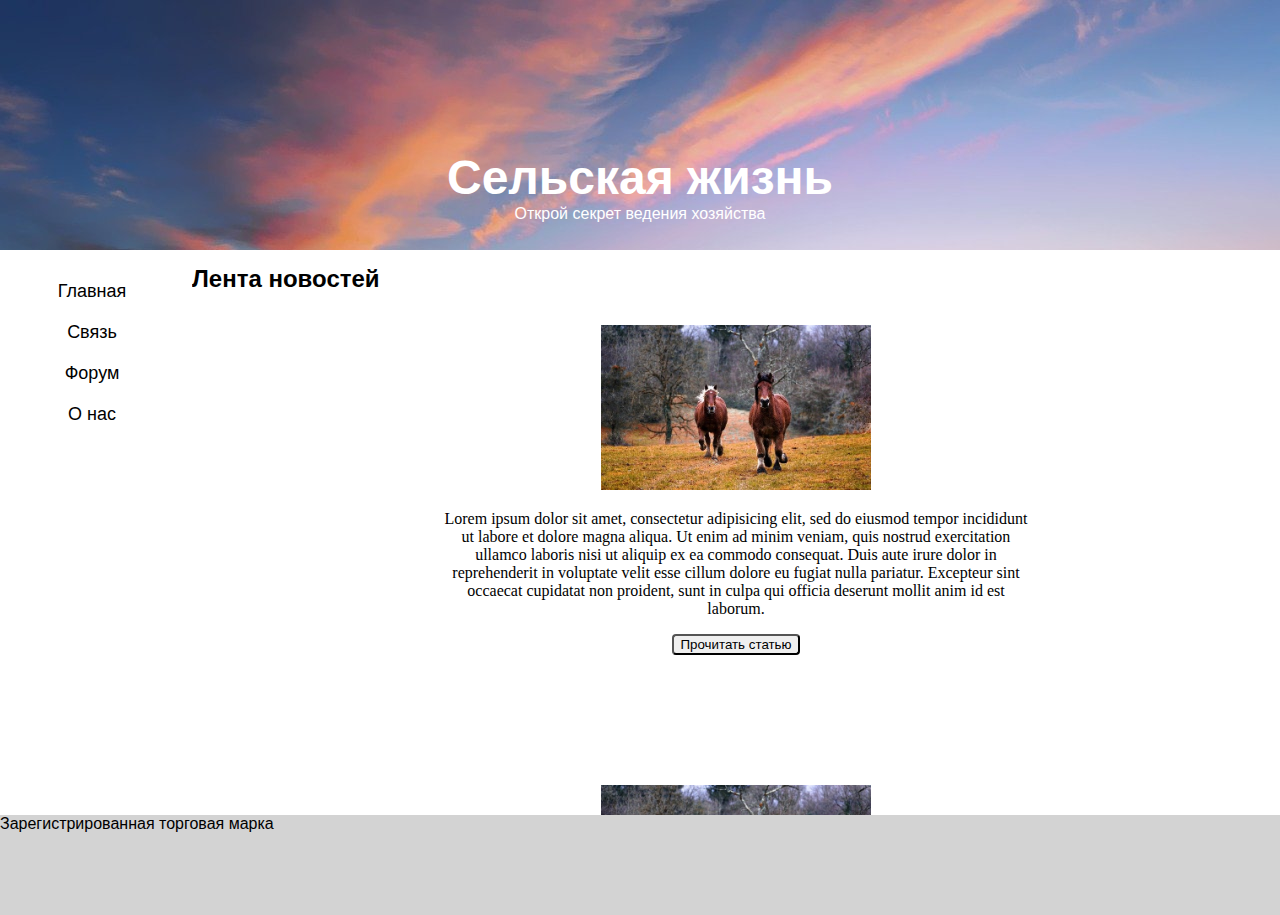
<file: ferma/index.html>
<!DOCTYPE html>
<html lang="ru">
<head>
	<meta charset="utf-8">
	<title></title>
	<link rel="stylesheet" type="text/css" href="style.css">
	<link >
</head>
<body>
	<div class="header">
		<h1 class="header-text">Сельская жизнь</h1>
		<p>Открой секрет ведения хозяйства</p>
	</div>
    <div class="navig">
    	
    		<ul>
    			<li>
    				<a href="">Главная</a>
    			</li>

    			<li>
    				<a href="">Связь</a>
    			</li>

    			<li>
    				<a href="">Форум</a>
    			</li>

    			<li>
    				<a href="">О нас</a>
    			</li>
    		</ul>
    	
    </div>
	
	<div class="content">
		<h2 class="content-text">Лента новостей</h2>

		<div class="lenta">
			<div class="photo-lenta">
			<img src="img/horses.jpg" style="width: 45%; " class=photo>
			<p class="cont-text">Lorem ipsum dolor sit amet, consectetur adipisicing elit, sed do eiusmod
			tempor incididunt ut labore et dolore magna aliqua. Ut enim ad minim veniam,
			quis nostrud exercitation ullamco laboris nisi ut aliquip ex ea commodo
			consequat. Duis aute irure dolor in reprehenderit in voluptate velit esse
			cillum dolore eu fugiat nulla pariatur. Excepteur sint occaecat cupidatat non
			proident, sunt in culpa qui officia deserunt mollit anim id est laborum.</p>
			<button class="btn">
				Прочитать статью
			</button>
			</div>
		</div>

		<div class="lenta">
			<div class="photo-lenta">
			<img src="img/horses.jpg" style="width: 45%; " class=photo>
			<p class="cont-text">Lorem ipsum dolor sit amet, consectetur adipisicing elit, sed do eiusmod
			tempor incididunt ut labore et dolore magna aliqua. Ut enim ad minim veniam,
			quis nostrud exercitation ullamco laboris nisi ut aliquip ex ea commodo
			consequat. Duis aute irure dolor in reprehenderit in voluptate velit esse
			cillum dolore eu fugiat nulla pariatur. Excepteur sint occaecat cupidatat non
			proident, sunt in culpa qui officia deserunt mollit anim id est laborum.</p>
			<button class="btn">
				Прочитать статью
			</button>
			</div>
		</div>

		<div class="lenta">
			<div class="photo-lenta">
			<img src="img/horses.jpg" style="width: 45%; " class=photo>
			<p class="cont-text">Lorem ipsum dolor sit amet, consectetur adipisicing elit, sed do eiusmod
			tempor incididunt ut labore et dolore magna aliqua. Ut enim ad minim veniam,
			quis nostrud exercitation ullamco laboris nisi ut aliquip ex ea commodo
			consequat. Duis aute irure dolor in reprehenderit in voluptate velit esse
			cillum dolore eu fugiat nulla pariatur. Excepteur sint occaecat cupidatat non
			proident, sunt in culpa qui officia deserunt mollit anim id est laborum.</p>
			<button class="btn">
				Прочитать статью
			</button>
			</div>
		</div>
	</div>
    <div class="footer">
    	<span class="footer-text">Зарегистрированная торговая марка</span>
    </div>
</body>
</html>
</file>
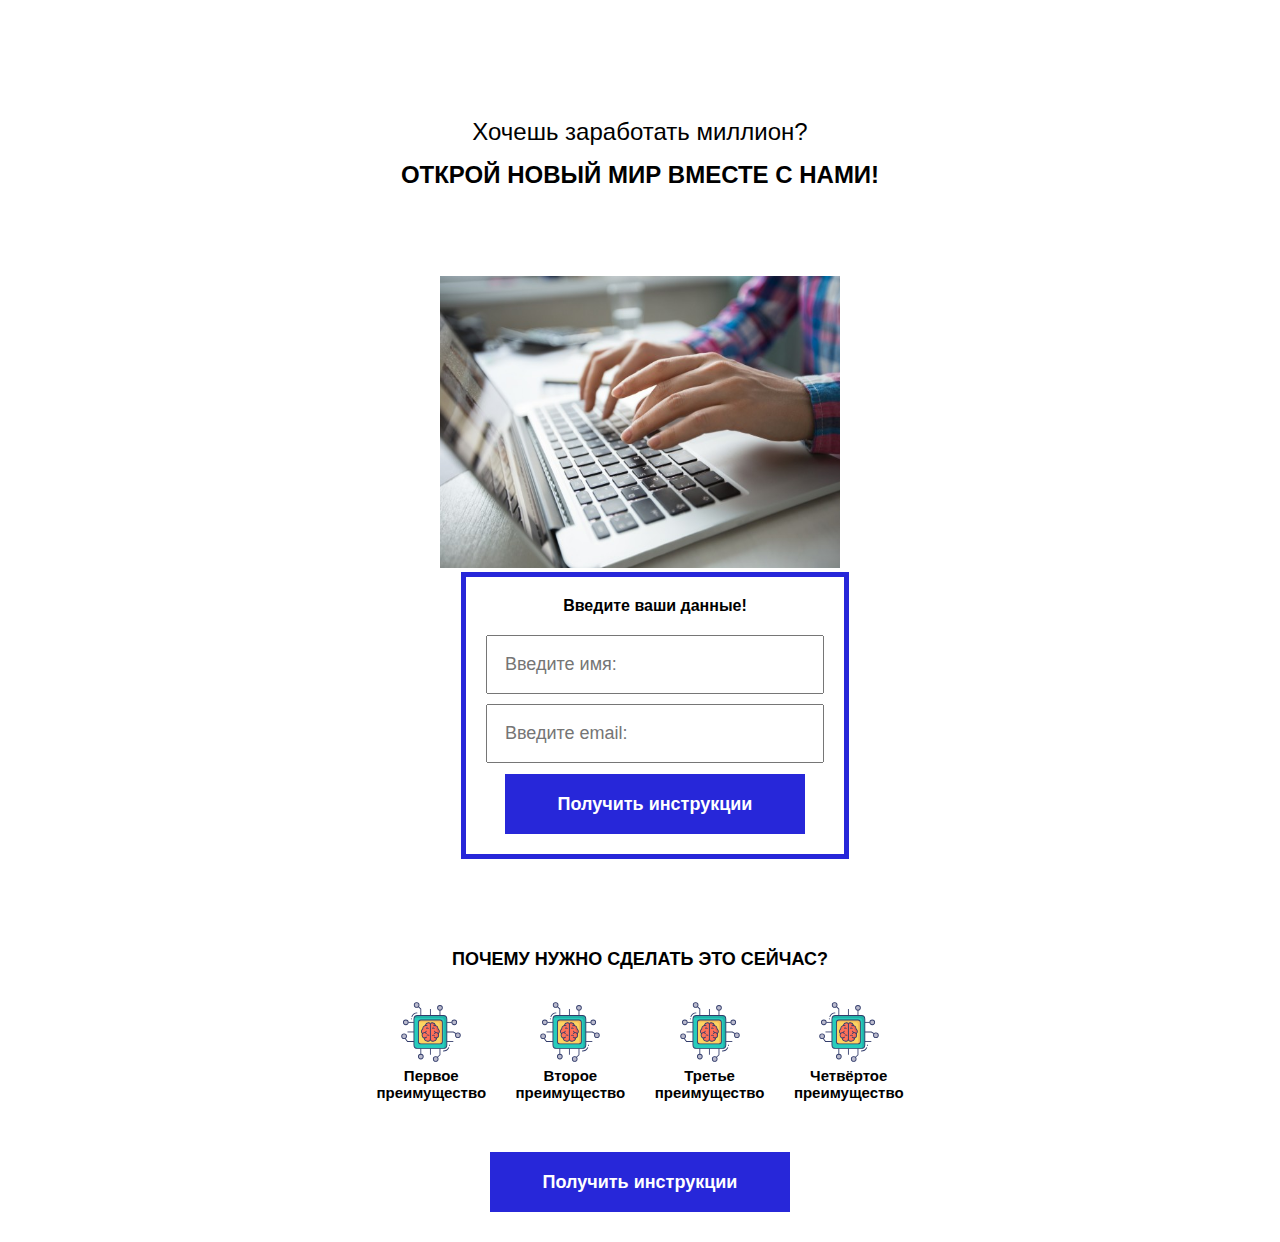
<file: www/index.html>
<!DOCTYPE html>
<html>
<head>
	<title>www</title>
	<link rel="stylesheet" type="text/css" href="style.css">
</head>
<body>
	<div class="section">
		<h1 class="header">
			<span>
			Хочешь заработать миллион?
		    </span>
		    <strong>
		    	открой новый мир вместе с нами!
		    </strong>
		</h1>


	    <div class="main">
	 	    <div class="photo">
	 	    	<img src="photo2.jpg" width="400" height="292">
	 	    </div>
	 	    <div class="form">
	 	    	<p class="form-header">Введите ваши данные!</p>
	 	    	<form action="#">
	 	    		<input type="text" name="name" placeholder="Введите имя:">
	 	    		<input type="text" name="email" placeholder="Введите email:">
	 	    		<button title="Получить инструкции">
	 	    			Получить инструкции
	 	    		</button>
	 	    	</form>
	 	    </div>
	    </div>
	</div>
<div class="section">
	<h2 style="text-transform: uppercase; margin-top: 30px;
	margin-bottom: 30px; font-size: 18px; font-weight: 600;
">Почему нужно сделать это сейчас?</h2>
	<div class="feature" style="text-align: center; ">

	    <div class="col" style="display: inline-block; padding-right: 25px; font-size: 15px; font-weight: bold;">
		<img src="chip.svg" width="64" height="64">
		<p>Первое<br> преимущество </p>
	    </div>

	     <div class="col" style= "display: inline-block; padding-right: 25px; font-size: 15px; font-weight: bold;">
		<img src="chip.svg" width="64" height="64">
		<p>Второе <br>преимущество </p>
	    </div>

	     <div class="col" style= "display: inline-block; padding-right: 25px; font-size: 15px; font-weight: bold; ">
		<img src="chip.svg" width="64" height="64">
		<p>Третье <br>преимущество</p>
	    </div>

	     <div class="col" style= "display: inline-block; font-size: 15px; font-size: 15px;  font-weight: bold;">
		<img src="chip.svg" width="64" height="64">
		<p ">Четвёртое<br>  преимущество</p>

	    </div>
	    <br>
        <button title="Получить инструкции" style="
	font-size: 18px;
	font-weight: 900;
	color: #fff;
	background-color: #2727d9;
	border: none;
	width: 300px;
	height: 60px;
	margin-top: 50px;

	;
">
	 	    			Получить инструкции
	 	    		</button>
    </div> 
</div>

</body>
</html>
</file>
<file: devWebBlog/css/style.css>
*{
	margin: 0;
	padding: 0;
}
body{
	font-family:'Open Sans', sans-serif;;
}
a{
	text-decoration: none;
}
li{
	list-style: none;
}




/*header*/
header{
	width: 100%;
	background: #000;
	display: flex;
}
.header_logo{
	text-transform: uppercase;
	color: #fff;
	font-weight: 800;
	font-size: 24px;
	cursor: pointer;
	margin-top: 56px;
    margin-left: 12%;
}





/*nav*/
nav{
	margin-top: 56px;
	margin-left: 29%;
}
.topnav a{
	color: #fff;
	text-align: center;
	padding: 12px 16px;
	font-size: 14px;
	font-weight: bold;
}
.topnav .icon{
    display: none;
}






/*main*/
main{
	display: block;
	flex-direction: column;
	width: 100%;
}
.span-text{
	font-weight: 300;
}
main .main-welcome{
	background: #000;
	text-align: center;
	padding: 200px 0 410px;
}
main .main-welcome p{
	color: #999999;
	font-size: 20px;
}
main .main-welcome h1{
	color: #999999;
	font-size: 44px;
	font-weight: 400;
}
.mycompany{
	color: #fcac45;
}

.wrapper{
	width: 76%;
	margin: 0 auto;
}

main .main-about{
	display: flex;
	padding: 100px 0 100px 0;
}


.about-right{
    margin-left: 175px;
}
.about-right h1{
	display: inline-block;
	border-bottom: 3px solid #fcac45; 
	padding-bottom: 20px;
}


.about-right p{
	margin: 30px 0 50px 0;
	color: #6c6c6c;
}

.about-right li{
	background: url(../img/li_icon.ico) 0px no-repeat;
	background-size: 16px;
    padding-left: 25px;
    margin-top: 10px;
    font-weight: bold;
}


.mv-100{
	min-width: 100%;
}







/*team*/
.main-team{
	background: #000;
	text-align: center;
	padding: 100px 0 165px 0;
	color: #fff;
}
.main-team h1{
	font-size: 44px;
	padding-bottom: 30px;

}

/*.line{
	width: 100px;
	height: 3px;
	background:  #fcac45;
	position: relative;
	left: 45.7%;
	margin-bottom: 85px;
}*/
.photo{
	background: #6c6c6c;
	width: 125px;
	height: 125px;
	border-radius: 50%;
	margin: 20px auto;
}

.team-cards{
	display: flex;
}

.card{
	margin: 0 40px ;
}

.name{
	font-size: 20px;
    margin-bottom: 10px;
}
.position{
	font-size: 16px;
	font-weight: 300;
	margin-bottom: 15px;

}
.about-position{
	font-size: 14px;
}








/*cards*/

.services-cards{
	text-align: center;
	display: grid;
	grid-template-columns: auto auto auto auto;
	grid-column-gap: 30px;
}

.main-services h1{

	text-align: center;
    
	padding: 100px 0 15px 0;
    
    margin-bottom: 15px;
}
.main-services p{
    color: #6c6c6c;
    margin-bottom: 100px;

}


.services-card h4{
    margin-top: 20px;
    margin-bottom: 10px;

}










/*clients our*/
.main-client{
	background: #000;
	padding: 100px 0 205px 0;
	color:#fff;
	text-align: center;
}
.main-client h1{
	margin-bottom: 30PX;
}
.main-client img{
	margin-top: 10px;
	margin-left: 30px;
}




/*testimonials*/



.main-testimonials{
	background: #000;
	text-align: center;
	color: #fff;
	padding-bottom: 170px;
}

.main-testimonials h1{
	text-transform: uppercase;
	padding-top: 100px;
	margin-bottom: 30px;
}
.main-testimonials .testimonials{
	text-transform: uppercase;
	margin-bottom: 50px;
}


/*gallery*/
.main-work{
	text-align: center;
	padding: 100px 0 100px 0;
}
.main-work h1{
	margin-bottom: 30px;
}

.main-work p{
	margin-bottom: 175px;
	color: #6c6c6c;
}


/*contact-form*/

.contact-wrapper{
	width: 753px;
	margin: 0 auto;
	color: #636363;
}
.contact-form{
	padding: 100px 0 100px 0;
}
.contact-form h1, p{
    text-align: center;
}
.contact-form h1{
	color: #000;
	margin-bottom: 30px;
}
.red{
	color: red;
}
.form-input{
	margin-top: 100px;
	display: flex;
}
form p{
	text-align: left;
}
input{
	width: 360px;
	height: 40px;
	font-size: 20px;
	margin-bottom: 30px;

}
input:first-of-type{
	margin-right: 24px;
}
textarea{
	width: 100%;
	height: 163px;
}
input, textarea{
	border: 1px solid #999999;
	margin-top: 5px;
}

.button-block{
	display: flex;
	justify-content: flex-end;
}
input[type="submit" ]{
	width: 165px;
	height: 40px;
	background: #fcac45;
	color: #fff;
	margin-right: 0;
	margin-top: 30px;
}

/*social footer*/

.social{
	display: flex;
	justify-content: center;
	
}
.social img{
    margin-left: 12px;
}
footer{
	width: 100%;
	height: auto;
	background: #222222;
	padding-top: 30px;
	padding-bottom: 30px;
}




/*eff*/
.topnav a:hover{
      border-bottom: 3px solid #fcac45; 
}

.main-work img:hover{
	opacity: 0.9;
}


h1:after{
	content: "";
	display: block;
	margin: 0 auto;
	width: 100px;
	padding-top: 30px;
	border-bottom: 3px solid #fcac45;
}
.about-right h1:after{display: none;

}
.main-welcome h1:after{display: none;}
.social img:hover{
	opacity: 0.9;
}

/*media*/


@media screen and (max-width: 1319px){
    nav{
    	margin-left: 15%;
    }
}
@media screen and (max-width: 1200px){
    nav{
    	margin-left: 10%;
    }
}
@media screen and (max-width: 1105px){
    nav{
    	margin-left: 5%;
    }
}
@media screen and (max-width: 1010px){
	.topnav a{
		display: none;
	}
	.topnav a.icon{
		float: right;
		margin-top: -17px;
		display: block;
		color: #fff;
		font-size: 25px;
	}
	nav{
		width: 100%;

	}
	.topnav.responsive{
		position: relative;
		top: 50px;
		left: -200px;
	}
	header .topnav.responsive{
		height: 340px;
	}
	.topnav.responsive a.icon{
		position: absolute;
		top: -50px;
		right:-200px;
	}
	.topnav.responsive a {
		float: none;
		display: block;
		text-align: left;
	}




	main .main-welcome{
		padding: 50px 0 50px 0;

	}
	main .main-welcome p{
		font-size: 14px;

		
	}
	main .main-welcome h1{
		font-size: 25px;
		
	}
	.mv-100{
	max-width: 100%;
}
 .main-about{
 	flex-direction: column;
 }
 .about-right{
 	text-align: center;
 	margin-left: 0;
 }
 .about-right li{
 	text-align: left;
 }
 .about-right h1{
 	margin-top: 10px;
 	font-size: 20px;
 }


.team-cards{
   flex-direction: column;
}


 .services-cards{
 	grid-template-columns: auto;
 }
 .line1 img:not(:first-child){
 	display: none;
 }
 .line2 img:not(:first-child){
 	display: none;
 }
 .line3 img:not(:first-child){
 	display: none;
 }
	.form-input{
		display: block;
	}
 .contact-wrapper{
    padding: 0 10px 0 10px;
 	max-width: 100%;
 	
 }
}
</file>
<file: DevWebBlog/style.css>
.cont{
text-align: center;
font-family: sans-serif;
font-weight: bold;
font-size: 3rem;
margin-top: 5rem;
}
.text{
	font-weight: normal;
	font-size: 1.3rem;
	margin-top: 1.5rem;
    text-transform: uppercase;
}
.img-p{
	width: 50%;
	border-radius: 1rem;
	margin-top: 3rem;

}
.carosel-item{
	height: 30rem;
}
.carosel-item img{
	height: 30rem;
}

 hr {
    border: none; /* Убираем границу */
    background-color: #696969; /* Цвет линии */
    color:#696969 ; /* Цвет линии для IE6-7 */
    height: 5px; /* Толщина линии */
   }
@media(max-width: 800px){
	.cont{
		font-size: 2rem;
	}
	.text{
		font-size: 1rem;
	}
	.img-p{
		width: 80%;
	}
}
</file>
<file: ferma/style.css>
body{
	margin: 0;
	padding: 0;
}
.header{
	width: 100%;
	height: 250px;
	background-image: url(img/ferma.jpg);
	background-repeat: no-repeat;
	background-size: 100%;
	margin-bottom: 15px;

}
.header-text{
	text-align: center;
	padding-top: 150px;
	color: white;
	font-family: sans-serif;
	font-size: 48px;
	margin: 0;
}
.header p{
	text-align: center;
	padding-bottom: 25px;
	margin: 0;
	color: white;
	font-family: sans-serif;


}
.navig{
	display: inline-block;
	width: 15%;
	height: 550px;
	
    margin-left: -4px;
    vertical-align: top;
	
}
.navig ul li{
  text-align: center;
  margin-bottom: 20px;
}
ul{
	padding: 0;
	
}
 a{
 	color: black;
 	text-decoration: none;
 	font-family: sans-serif;
 	font-size: 18px;

 }
.content{
	display: inline-block;
	width: 85%;
	height: 550px;
	
	overflow: scroll;
	vertical-align: top;
	
	
}

.content-text{
	float: left;
	display: inline-block;
	text-align: center;
	font-family: sans-serif;
	margin:0 auto;
	vertical-align: middle;

}

.lenta{
	margin: 0 auto;
	margin-top: 60px;
	width: 55%;
	height: 400px;

	
}

.cont-text{
 text-align: center;
}

.photo-lenta{
	text-align: center;
}

.btn{
	margin: 10px, 5px;
	border-radius: 4px;
}
.footer{
	width: 100%;
	height: 100px;
	background-color: lightgrey;

}
.footer-text{
	margin: 0 auto;

	font-family: sans-serif;
}
</file>
<file: www/style.css>
*{
	margin: 0;
}
body{
	box-sizing: border-box;
	font-family: Montserrat, sans-Serif;
	width: 100%;
	height: 100%;
}



.header{
	 text-align: center;
	 font-size: 24px;
	 line-height: 1.8;
	 margin-top: 80px;

}

.section{
	 padding: 30px  20%;
	 text-align: center;

}


.section span{
	display: block;
    font-weight: 300;

}

.section strong{
	text-transform: uppercase;
}

.main{
	margin-top: 80px;

}

.photo, .form {
	display: inline-block;
	
	vertical-align: top;
}

.form{

	margin-left: 30px;
	text-align: center;
	border: 5px solid #2727d9;
	padding: 20px;
}

.form-header{
	text-align: center;
	font-weight: 900;
	margin-bottom: 20px;
}

.form input{
	margin-top: 10px;
	width: 300px;
	padding: 17px;
	font-size: 18px;
	display: block;
}

.form button{
	margin-top: 11px;
	font-size: 18px;
	font-weight: 900;
	color: #fff;
	background-color: #2727d9;
	border: none;
	width: 300px;
	height: 60px;


}
@media (max-width: 544px){
	.form{
		margin-right:50px;
	}
}
</file>
